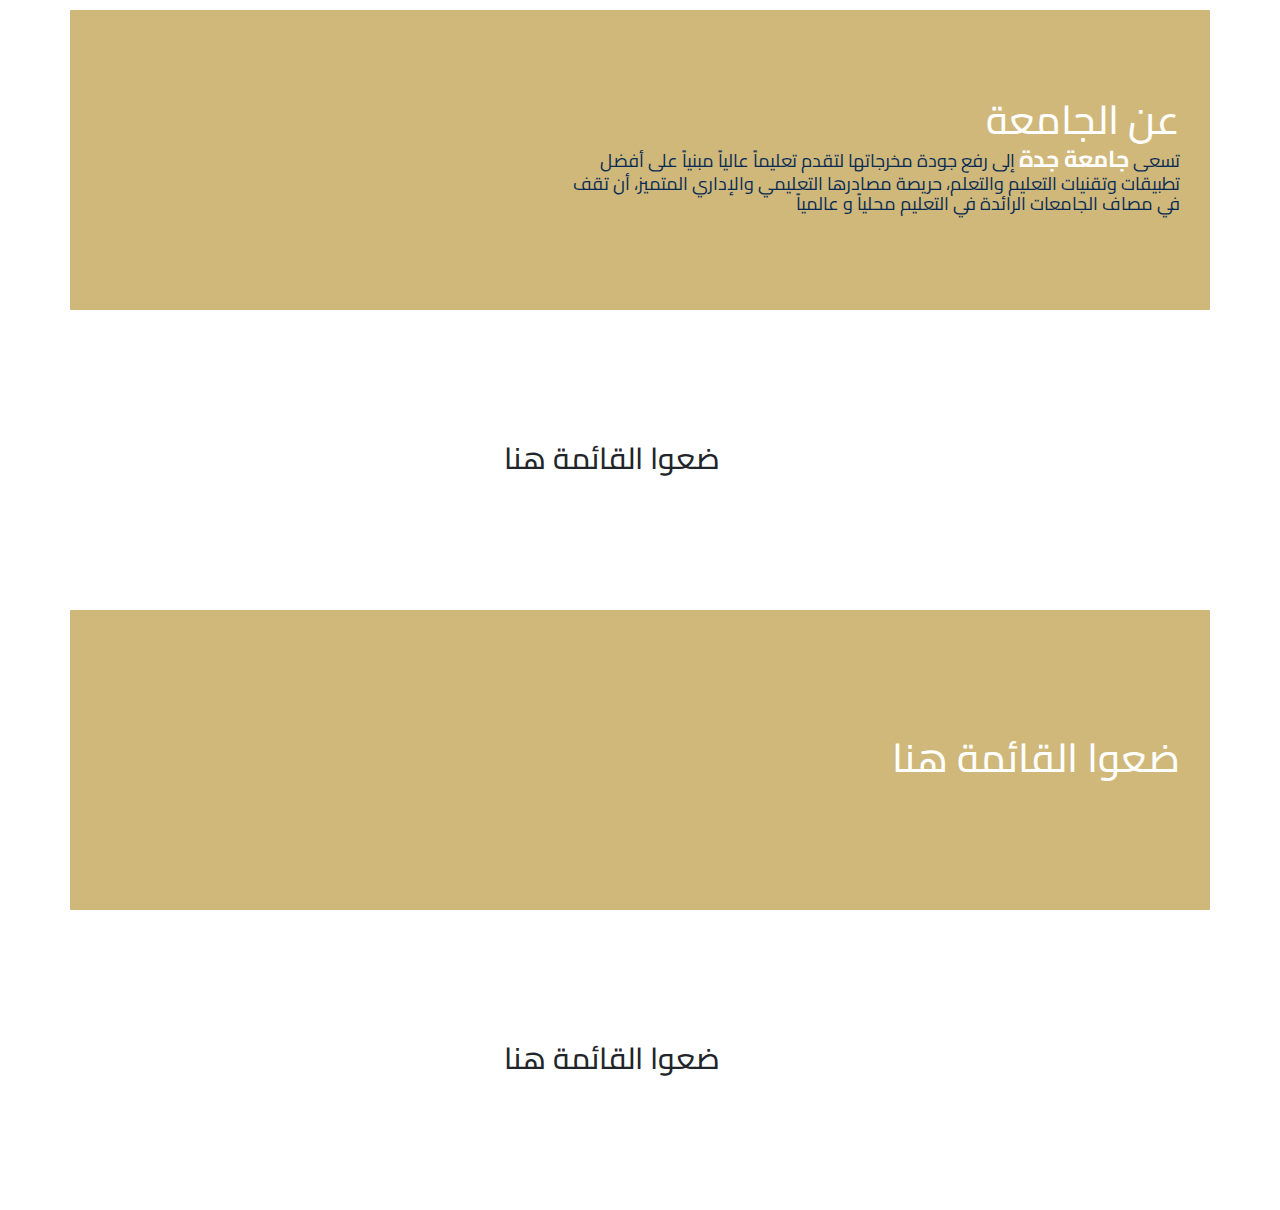
<file: about-us.html>
<!DOCTYPE html>
<html lang="en">
<head>
    <meta charset="UTF-8">
    <meta name="viewport" content="width=device-width, initial-scale=1.0">
    <meta http-equiv="X-UA-Compatible" content="ie=edge">
    <title>عن الجامعة</title>
    <link rel="stylesheet" href="https://stackpath.bootstrapcdn.com/bootstrap/4.1.0/css/bootstrap.min.css">
    <script src="https://code.jquery.com/jquery-3.3.1.slim.min.js"></script>
    <script src="https://cdnjs.cloudflare.com/ajax/libs/popper.js/1.14.0/umd/popper.min.js"></script>
    <script src="https://stackpath.bootstrapcdn.com/bootstrap/4.1.0/js/bootstrap.min.js"></script>

    <style>
        @import url('https://fonts.googleapis.com/css?family=Cairo');
        *,
        *::before,
        *::after {
            box-sizing: border-box;
            padding: 0px;
            margin: 0px;
            font-size: 10px;
            font-family: 'sans-serif', Cairo ;
        }

        .yellowRow {
            background-color: #cfb87a;
            animation: moveInRight .5s ease-in .75s;
            animation-fill-mode: backwards;
        }

        .whiteRow {
            background-color: #ffffff;
            animation: moveInLeft .5s ease-in .75s;
            animation-fill-mode: backwards;
        }

        .imgRightClipped {
            height: 300px;
            background-image: url(https://s3-eu-west-1.amazonaws.com/content.argaamnews.com/7934db93-5f67-4251-b142-a15c8bc01cf0.jpg);
            background-size: cover;
            background-position: top;
            clip-path: polygon(0 0, 75% 0, 100% 100%, 0 100%);
        }
        .imgLeftClipped {
            height: 300px;
            background-image: url(http://www.uj.edu.sa/Files/55660/Galleries/7091/54693_uj1.jpg);
            background-size: cover;
            background-position: top;
            clip-path: polygon(25% 0, 100% 0, 100% 100%, 0 100%);
        }
        .imgRightClipped-2 {
            height: 300px;
            background-image: url(http://www.uj.edu.sa/Files/55660/Galleries/7091/54700_books.jpg);
            background-size: cover;
            background-position: top;
            clip-path: polygon(0 0, 75% 0, 100% 100%, 0 100%);
        }
        .imgLeftClipped-2 {
            height: 300px;
            background-image: url(http://www.uj.edu.sa/Files/55660/Galleries/7091/54698_IMG_4259.JPG);
            background-size: cover;
            background-position: top;
            clip-path: polygon(25% 0, 100% 0, 100% 100%, 0 100%);
        }

        .row .col-7 .h3 {
            font-size: 4rem;
            color: #ffffff;
        }

        .row .col-7 p {
            color: #062a54;
            margin-top: 1.5;
            line-height: 2rem;
            font-size: 1.8rem;
        }


        @media (max-width: 768px) {
            .imgRightClipped {
            clip-path: none;
        }
        .imgLeftClipped {
            clip-path: none;
        }
        .imgRightClipped-2 {
            clip-path: none;
        }
        .imgLeftClipped-2 {
            clip-path: none;
        }
        }

        @keyframes moveInRight {
            0% {
                transform: translateX(100px);
                opacity: 0;
                }
                
            100% {
                transform: translateX(0);
                opacity: 1;
                }
            }

            @keyframes moveInLeft {
            0% {
                transform: translateX(-100px);
                opacity: 0;
                }
                
            100% {
                transform: translateX(0);
                opacity: 1;
                }
            }
        
    </style>

</head>
<body>
    

    <div class="container mt-3">

        <div class="row  align-items-center yellowRow">
            <div class="col-md-5 imgRightClipped">
            </div>
            <div class = "col-md-7 text-right pr-md-5">
                <h3 style="font-size: 4rem; color: #ffffff;">عن الجامعة</h3>
                <p class="text-right" style="color: #062a54; margin-top: 1.5; line-height: 2rem; font-size: 1.8rem;">تسعى <b><span style="font-size: 2.3rem; color: #ffffff;">جامعة جدة</span></b> إلى رفع جودة مخرجاتها لتقدم تعليماً عالياً مبنياً على أفضل تطبيقات وتقنيات التعليم والتعلم، حريصة مصادرها التعليمي والإداري المتميز، أن تقف في مصاف الجامعات الرائدة في التعليم محلياً و عالمياً</p>
            </div>
        </div>

        <div class = "row align-items-center whiteRow">
            <div class = "col-md-7 order-2 order-md-1 text-right">
                <h2 style="font-size: 3rem;">ضعوا القائمة هنا</h2>
            </div>
            <div class="col-md-5 order-1 order-md-2 imgLeftClipped">

            </div>
        </div>

        <div class="row align-items-center yellowRow">
                <div class="col-md-5 imgRightClipped-2">
                </div>
                <div class = "col-md-7 text-right pr-md-5">
                    <h3 style="font-size: 4rem; color: #ffffff;">ضعوا القائمة هنا</h3>
                </div>
        </div>

        <div class = "row align-items-center whiteRow">
                <div class = "col-md-7 order-2 order-md-1 text-right">
                    <h2 style="font-size: 3rem;">ضعوا القائمة هنا</h2>
                </div>
                <div class="col-md-5 order-1 order-md-2 imgLeftClipped-2">
    
                </div>
        </div>

    </div>


</body>
</html>
</file>
